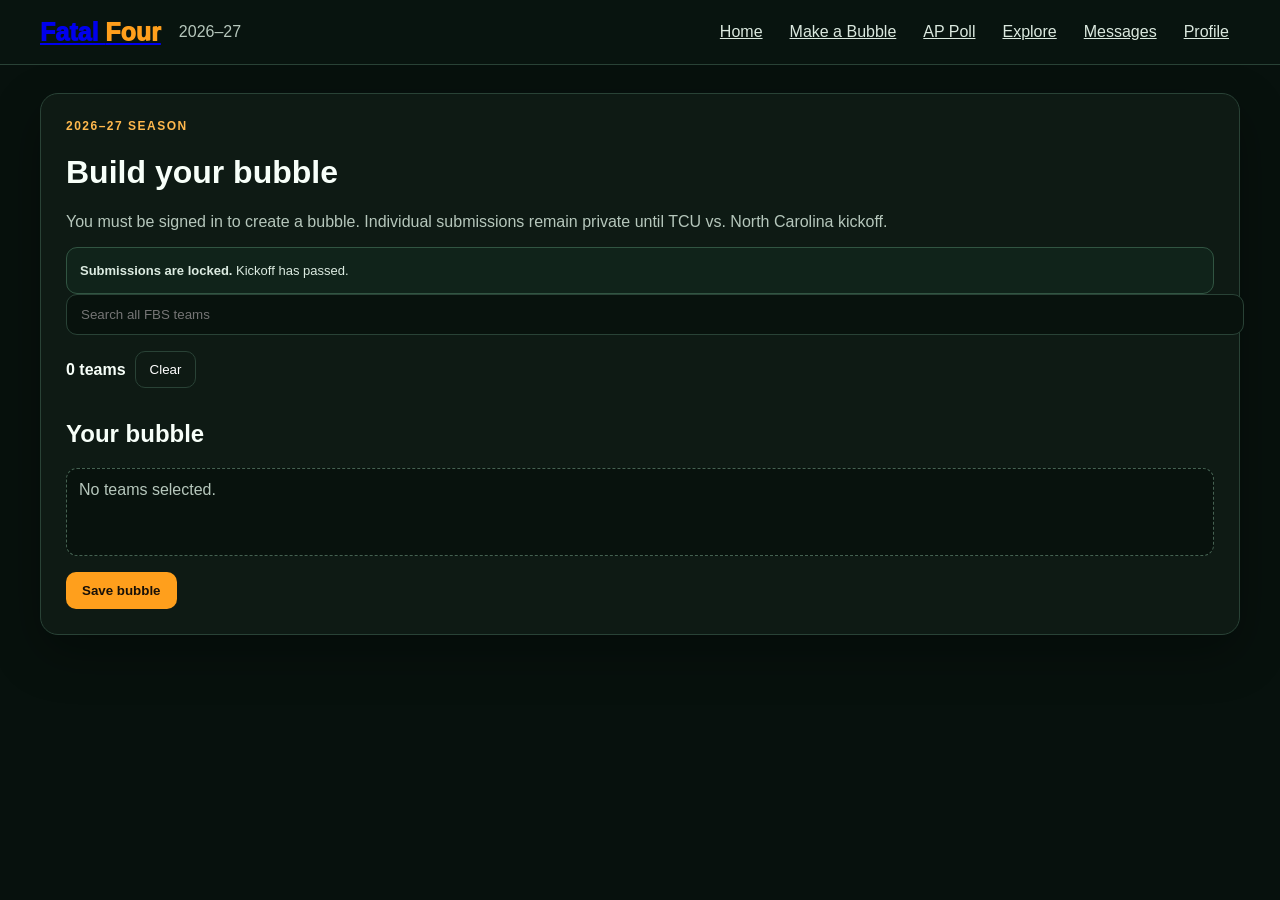
<file: bubble.html>
<!doctype html><html><head><meta charset='utf-8'><meta name='viewport' content='width=device-width,initial-scale=1'><title>Build Your Bubble — Fatal Four</title><link rel='stylesheet' href='styles.css'></head><body><div id='nav'></div><main class='wrap'><div class='card'><div class='eyebrow'>2026–27 season</div><h1>Build your bubble</h1><p class='muted'>You must be signed in to create a bubble. Individual submissions remain private until TCU vs. North Carolina kickoff.</p><div id='loginNotice' class='notice'>Sign in to begin.</div><div id='builder' class='hidden'><input id='search' class='search' placeholder='Search all FBS teams'><div class='actions'><b id='count'>0 teams</b><button class='secondary' onclick='clearAll()'>Clear</button></div><div id='teams' class='team-grid'></div><h2>Your bubble</h2><div id='bubble' class='bubble'></div><div class='actions'><button class='primary' onclick='saveBubble()'>Save bubble</button><span id='state' class='muted'></span></div></div></div></main><script src='app.js'></script><script>initPage('bubble')</script></body></html>
</file>
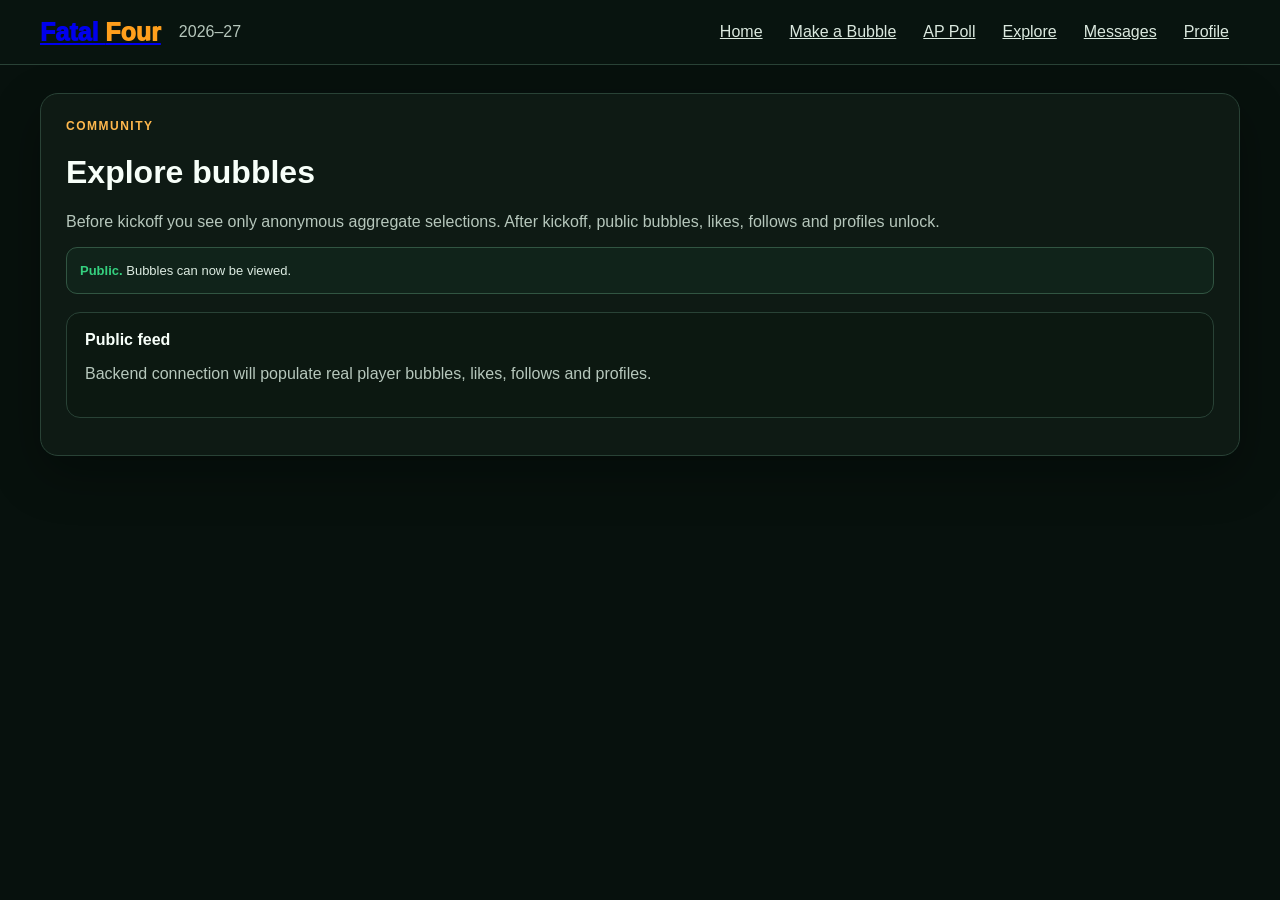
<file: explore.html>
<!doctype html><html><head><meta charset='utf-8'><meta name='viewport' content='width=device-width,initial-scale=1'><title>Explore — Fatal Four</title><link rel='stylesheet' href='styles.css'></head><body><div id='nav'></div><main class='wrap'><div class='card'><div class='eyebrow'>Community</div><h1>Explore bubbles</h1><p class='muted'>Before kickoff you see only anonymous aggregate selections. After kickoff, public bubbles, likes, follows and profiles unlock.</p><div id='lockNotice' class='notice'></div><div id='feed' style='margin-top:18px'></div></div></main><script src='app.js'></script><script>initPage('explore')</script></body></html>
</file>
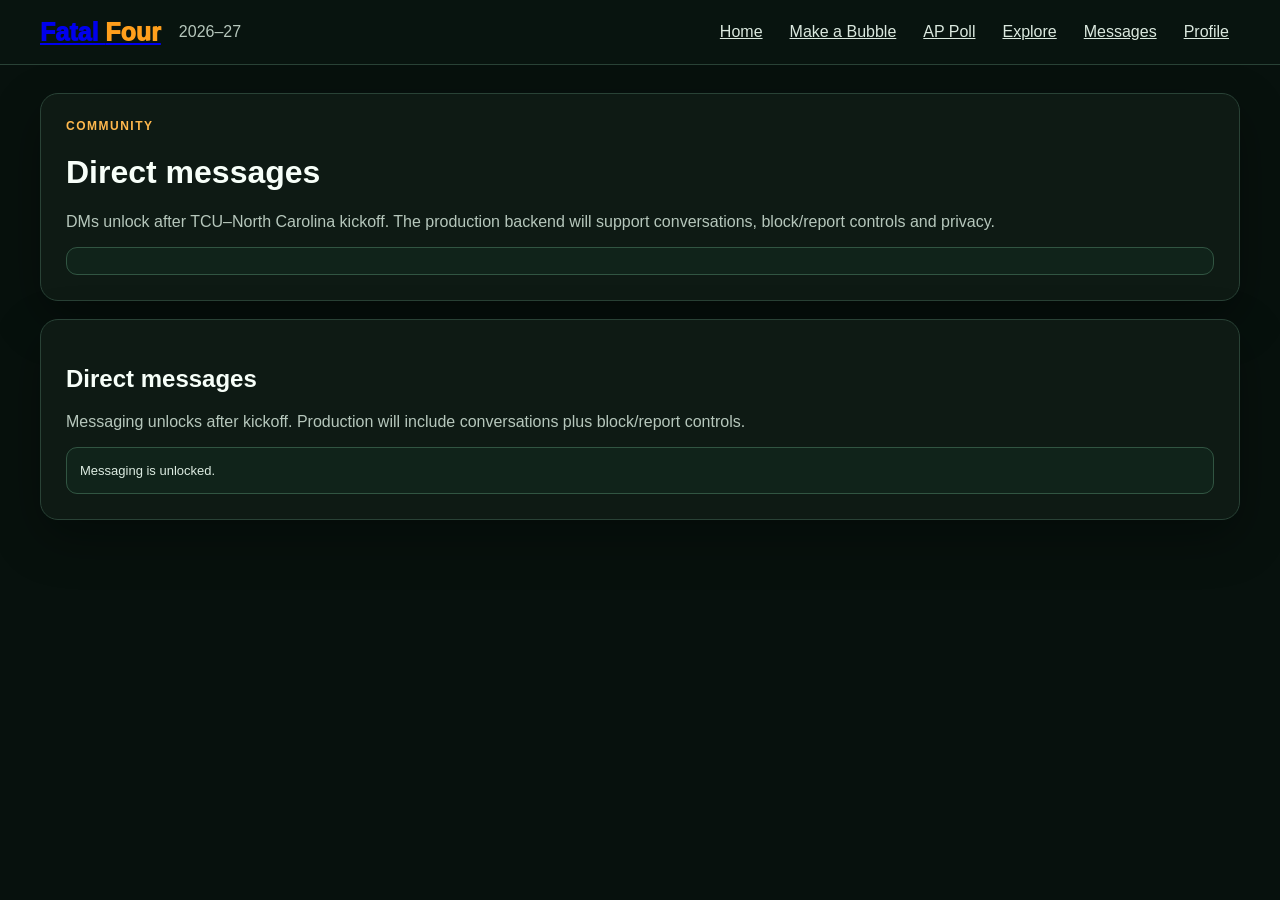
<file: messages.html>
<!doctype html><html><head><meta charset='utf-8'><meta name='viewport' content='width=device-width,initial-scale=1'><title>Messages — Fatal Four</title><link rel='stylesheet' href='styles.css'></head><body><div id='nav'></div><main class='wrap'><div class='card'><div class='eyebrow'>Community</div><h1>Direct messages</h1><p class='muted'>DMs unlock after TCU–North Carolina kickoff. The production backend will support conversations, block/report controls and privacy.</p><div id='status' class='notice'></div></div></main><script src='app.js'></script><script>initPage('messages')</script></body></html>
</file>
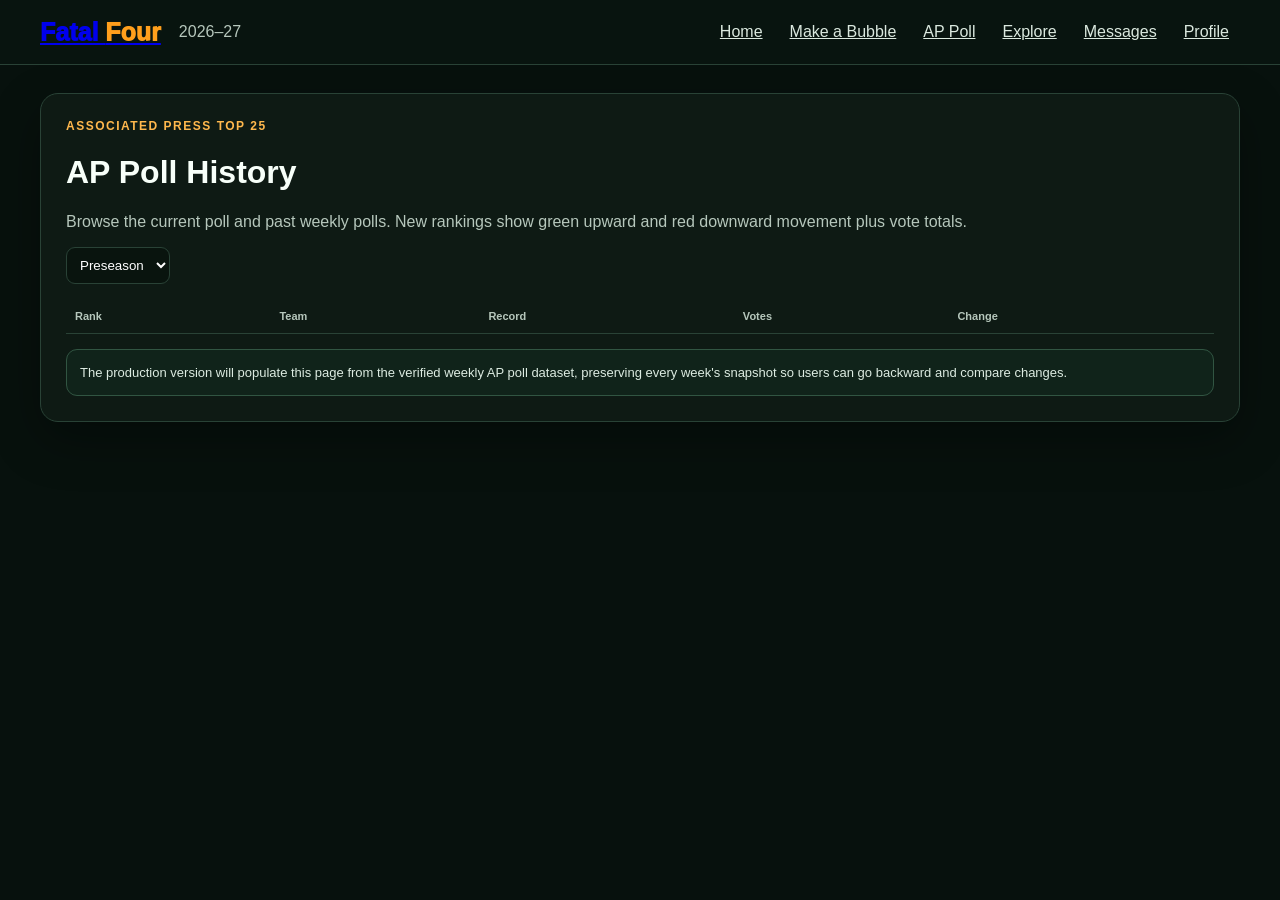
<file: rankings.html>
<!doctype html><html><head><meta charset='utf-8'><meta name='viewport' content='width=device-width,initial-scale=1'><title>AP Poll — Fatal Four</title><link rel='stylesheet' href='styles.css'></head><body><div id='nav'></div><main class='wrap'><div class='card'><div class='eyebrow'>Associated Press Top 25</div><h1>AP Poll History</h1><p class='muted'>Browse the current poll and past weekly polls. New rankings show green upward and red downward movement plus vote totals.</p><div class='actions'><select id='week' class='select'></select></div><div style='overflow:auto;margin-top:15px'><table class='table'><thead><tr><th>Rank</th><th>Team</th><th>Record</th><th>Votes</th><th>Change</th></tr></thead><tbody id='poll'></tbody></table></div><div class='notice' style='margin-top:15px'>The production version will populate this page from the verified weekly AP poll dataset, preserving every week's snapshot so users can go backward and compare changes.</div></div></main><script src='app.js'></script><script>initPage('rankings')</script></body></html>
</file>
<file: styles.css>
body{margin:0;background:#07110d;color:#f7fff9;font-family:Inter,Segoe UI,Arial,sans-serif}.top{position:sticky;top:0;z-index:20;background:#08140f;border-bottom:1px solid #294236}.nav{max-width:1200px;margin:auto;padding:14px 20px;display:flex;align-items:center;gap:18px}.brand{font-size:25px;font-weight:950}.brand span{color:#ff9f1c}.season,.muted{color:#b6c7bc}.links{margin-left:auto;display:flex;gap:5px;flex-wrap:wrap}.links a{color:#dbe9df;padding:9px 11px;border-radius:9px}.links a:hover{background:#13231b}.wrap{max-width:1200px;margin:auto;padding:28px 20px 70px}.hero,.grid{display:grid;grid-template-columns:1.3fr .7fr;gap:18px}.grid{grid-template-columns:1fr 1fr;margin-top:18px}.card{background:#0e1a14;border:1px solid #294236;border-radius:18px;padding:25px;box-shadow:0 18px 50px #0005}.eyebrow{color:#ffb84d;font-size:12px;font-weight:900;text-transform:uppercase;letter-spacing:1.5px}.hero h1{font-size:clamp(50px,8vw,88px);line-height:.9;margin:12px 0;letter-spacing:-5px}.hero p{color:#b6c7bc;line-height:1.6}.primary{background:#ff9f1c;color:#171008;border:0;border-radius:10px;padding:11px 16px;font-weight:900}.secondary{background:transparent;color:#fff;border:1px solid #294236;border-radius:10px;padding:10px 14px}.actions{display:flex;gap:9px;align-items:center;flex-wrap:wrap;margin-top:16px}.timer{font-size:31px;font-weight:950}.notice{padding:13px;border-radius:11px;background:#10231a;border:1px solid #315542;color:#dcebe1;font-size:13px;line-height:1.5}.stats{display:grid;grid-template-columns:repeat(3,1fr);gap:10px}.stat{padding:14px;border:1px solid #294236;border-radius:11px;background:#13231b}.stat b{font-size:23px}.stat span{display:block;color:#b6c7bc;font-size:12px}.search{width:100%;padding:12px 14px;background:#08120d;color:#fff;border:1px solid #294236;border-radius:11px;outline:none}.team-grid{display:grid;grid-template-columns:repeat(2,1fr);gap:9px;margin-top:12px;max-height:560px;overflow:auto}.team{display:flex;align-items:center;gap:10px;background:#0a160f;border:1px solid #294236;border-radius:11px;padding:10px}.team.selected{border-color:#ff9f1c;background:#241a0c}.logo{width:38px;height:38px;object-fit:contain}.teamname{font-weight:800;font-size:14px}.meta{color:#b6c7bc;font-size:11px}.check{margin-left:auto;border:1px solid #58705f;width:21px;height:21px;border-radius:6px;display:grid;place-items:center}.selected .check{background:#ff9f1c;color:#171008;border-color:#ff9f1c}.bubble{display:flex;flex-wrap:wrap;gap:8px;min-height:62px;padding:12px;border:1px dashed #456252;border-radius:11px;background:#08120d}.pill{display:flex;align-items:center;gap:6px;padding:6px 10px;border-radius:999px;background:#17271f;border:1px solid #385344;font-size:12px}.pill img{width:21px;height:21px;object-fit:contain}.table{width:100%;border-collapse:collapse}.table th,.table td{text-align:left;padding:11px 9px;border-bottom:1px solid #294236;font-size:13px}.table th{color:#b6c7bc;font-size:11px}.up{color:#35d07f;font-weight:900}.down{color:#ff5c70;font-weight:900}.rankteam{display:flex;align-items:center;gap:8px}.rankteam img{width:28px;height:28px;object-fit:contain}.select{background:#09140e;color:#fff;border:1px solid #294236;padding:9px;border-radius:9px}.profile{display:flex;align-items:center;gap:13px}.avatar{width:54px;height:54px;border-radius:50%;object-fit:contain;background:#17251e;border:1px solid #294236}.bubblecard{padding:18px;margin-bottom:12px;border:1px solid #294236;border-radius:14px;background:#0c1811}.hidden{display:none!important}@media(max-width:850px){.hero,.grid{grid-template-columns:1fr}.team-grid{grid-template-columns:1fr}.stats{grid-template-columns:1fr 1fr}}
</file>
